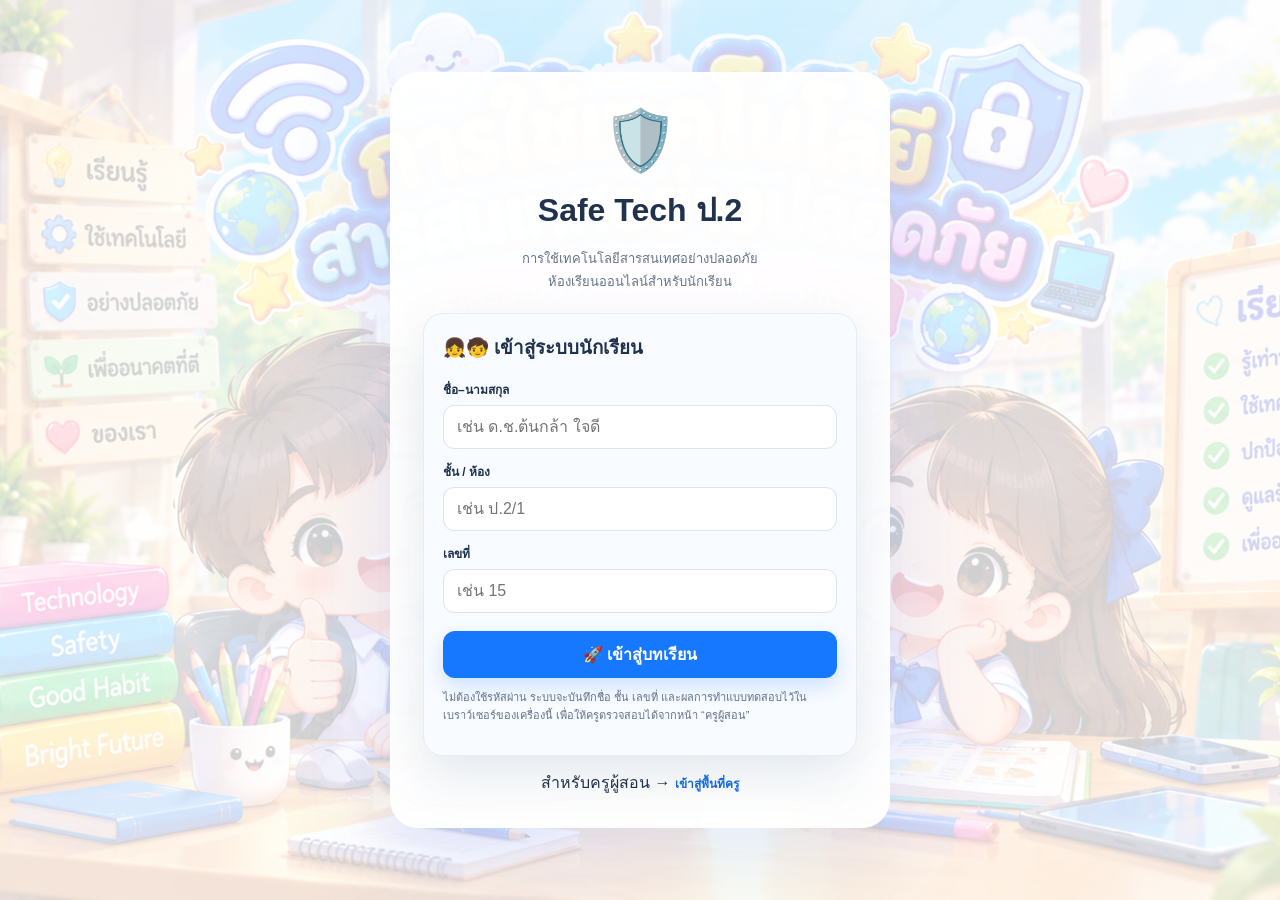
<file: index.html>
<!doctype html><html lang="th"><head><meta charset="utf-8"><meta name="viewport" content="width=device-width,initial-scale=1">
<title>Safe Tech ป.2 | เข้าสู่ระบบนักเรียน</title><link rel="stylesheet" href="style.css"></head><body>
<div class="login-page"><div class="login-card">
<div class="login-logo">🛡️</div><h1>Safe Tech ป.2</h1><p>การใช้เทคโนโลยีสารสนเทศอย่างปลอดภัย<br>ห้องเรียนออนไลน์สำหรับนักเรียน</p>
<div class="card" style="margin-top:20px;background:#f8fbff">
<h3 style="margin-top:0">👧🧒 เข้าสู่ระบบนักเรียน</h3>
<div class="field"><label>ชื่อ–นามสกุล</label><input id="studentName" placeholder="เช่น ด.ช.ต้นกล้า ใจดี"></div>
<div class="field"><label>ชั้น / ห้อง</label><input id="studentClass" placeholder="เช่น ป.2/1"></div>
<div class="field"><label>เลขที่</label><input id="studentNo" type="number" min="1" placeholder="เช่น 15"></div>
<button class="btn primary" style="width:100%;margin-top:5px" onclick="startStudentLogin()">🚀 เข้าสู่บทเรียน</button>
<p class="login-note">ไม่ต้องใช้รหัสผ่าน ระบบจะบันทึกชื่อ ชั้น เลขที่ และผลการทำแบบทดสอบไว้ในเบราว์เซอร์ของเครื่องนี้ เพื่อให้ครูตรวจสอบได้จากหน้า “ครูผู้สอน”</p>
</div>
<div class="teacher-entry">สำหรับครูผู้สอน → <a href="teacher.html">เข้าสู่พื้นที่ครู</a></div>
</div></div><script src="app.js"></script></body></html>
</file>
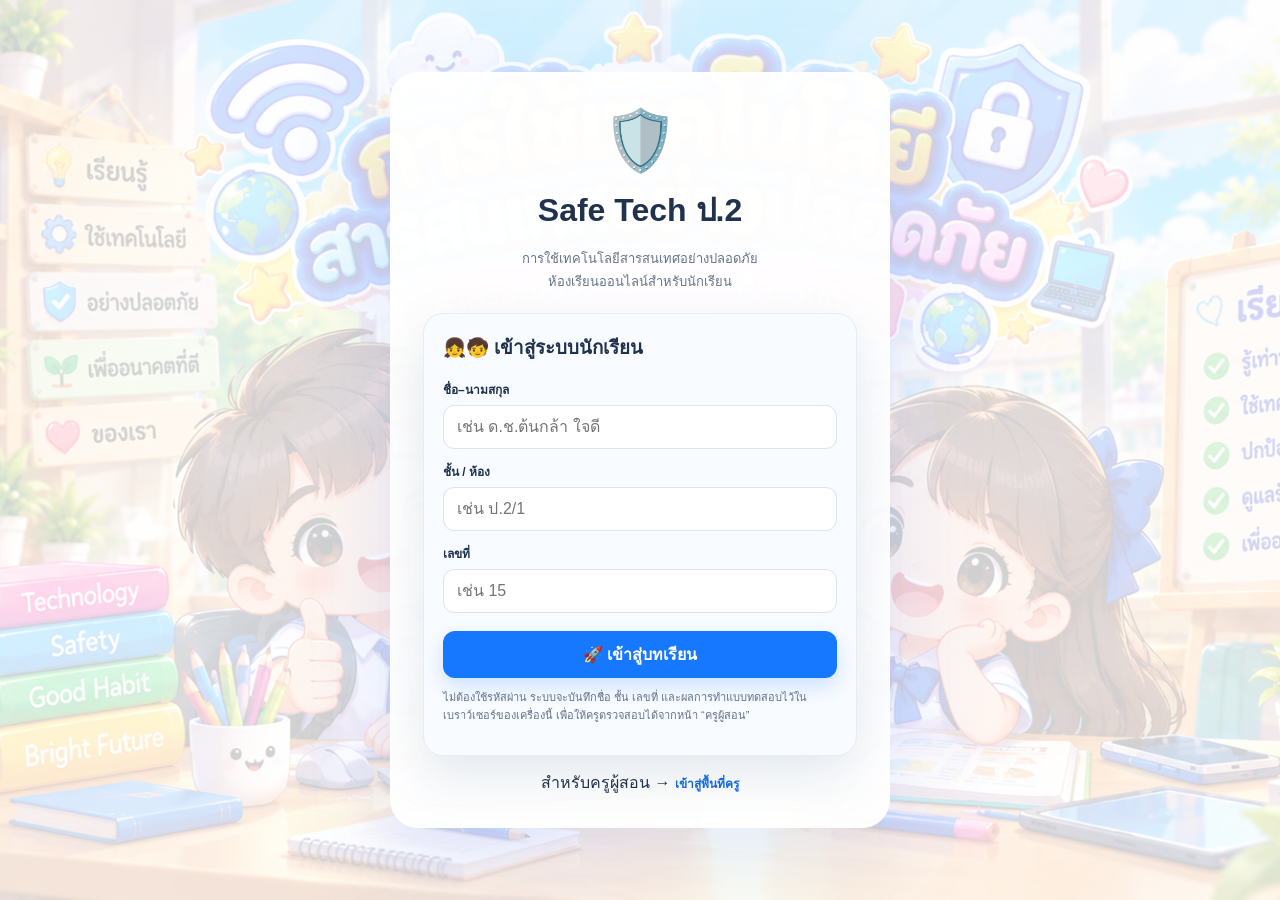
<file: home.html>
<!doctype html><html lang="th"><head><meta charset="utf-8"><meta name="viewport" content="width=device-width,initial-scale=1">
<title>Safe Tech ป.2 | ห้องเรียน</title><link rel="stylesheet" href="style.css"></head><body onload="guard();fillUser()">
<div class="layout"><aside class="sidebar"><div class="brand"><div class="brand-icon">🛡️</div><div><strong>Safe Tech ป.2</strong><small>เรียนรู้อย่างปลอดภัย</small></div></div>
<div class="nav-title">เมนูการเรียนรู้</div><nav class="nav">
<a class="active" href="home.html"><span class="ico">🏠</span>หน้าหลัก</a><a href="#objectives"><span class="ico">🎯</span>จุดประสงค์</a>
<a href="#chapters"><span class="ico">📚</span>4 บทเรียน</a><a href="#activities"><span class="ico">🎮</span>กิจกรรมระหว่างบท</a>
<a href="#tests"><span class="ico">📝</span>แบบทดสอบ</a><a href="#manual"><span class="ico">📖</span>คู่มือการใช้งาน</a>
</nav><div class="nav-title">บัญชีของฉัน</div><nav class="nav"><a href="javascript:logout()" class="teacher-link"><span class="ico">🚪</span>ออกจากระบบ</a></nav></aside>
<main class="main"><div class="topbar"><button class="menu-btn" onclick="toggleNav()">☰</button><div style="font-size:13px;color:#64748b">ห้องเรียนออนไลน์ • การใช้เทคโนโลยีสารสนเทศอย่างปลอดภัย</div><div class="user-pill"><span class="user-avatar">👧</span><span data-student></span></div></div>
<section class="hero"><div><span class="badge">🌟 สำหรับนักเรียนชั้นประถมศึกษาปีที่ 2</span><h1>เรียนรู้เทคโนโลยี<br><span style="color:#1677ff">อย่างปลอดภัย</span></h1>
<p>เรียนรู้การรู้จักข้อมูลส่วนตัว การป้องกันอันตรายจากการเผยแพร่ข้อมูล การใช้อุปกรณ์อย่างถูกวิธี และการดูแลอุปกรณ์เทคโนโลยี ผ่านบทเรียน กิจกรรม และแบบทดสอบ</p>
<div class="actions"><a class="btn primary" href="#chapters">📚 เริ่มเรียน</a><a class="btn soft" href="#tests">📝 ทำแบบทดสอบ</a></div></div><div class="hero-art">🧑‍💻<br>🛡️</div></section>
<section id="objectives" class="section"><div class="section-head"><h2>🎯 จุดประสงค์การเรียนรู้</h2><p>เมื่อเรียนจบ นักเรียนจะสามารถ...</p></div>
<div class="grid3"><div class="card obj k"><span class="tag">K • ความรู้</span><h3>รู้จักและจำแนกข้อมูลส่วนตัว</h3><p>บอกความหมาย ยกตัวอย่าง และแยกข้อมูลที่ควรระวังในการเปิดเผยได้</p></div>
<div class="card obj p"><span class="tag">P • ทักษะ</span><h3>เลือกวิธีปฏิบัติที่ปลอดภัย</h3><p>ตัดสินใจจากสถานการณ์ง่าย ๆ และใช้อุปกรณ์เทคโนโลยีอย่างเหมาะสมได้</p></div>
<div class="card obj a"><span class="tag">A • เจตคติ</span><h3>มีความรับผิดชอบ</h3><p>เห็นความสำคัญของการปกป้องข้อมูล ขอความช่วยเหลือเมื่อไม่ปลอดภัย และดูแลอุปกรณ์</p></div></div></section>
<section id="chapters" class="section"><div class="section-head"><h2>📚 4 บทเรียน</h2><p>กด “เปิดบทเรียน” เพื่ออ่านเนื้อหาแบบละเอียด</p></div>
<div class="grid4"><article class="card chapter c1"><div class="num">1</div><h3>รู้จักข้อมูลส่วนตัว</h3><p>ความหมาย ตัวอย่างข้อมูลส่วนตัว ข้อมูลที่ควรระวัง และกฎก่อนบอกข้อมูล</p><button class="btn soft" onclick="openLesson(1)">เปิดบทเรียน</button></article>
<article class="card chapter c2"><div class="num">2</div><h3>อันตรายจากการเผยแพร่ข้อมูลส่วนตัว</h3><p>ความเสี่ยงจากการเปิดเผยข้อมูล สถานการณ์ที่ควรระวัง และการขอความช่วยเหลือ</p><button class="btn soft" onclick="openLesson(2)">เปิดบทเรียน</button></article>
<article class="card chapter c3"><div class="num">3</div><h3>ข้อควรปฏิบัติในการใช้อุปกรณ์</h3><p>ใช้ตามคำแนะนำ จัดท่านั่ง พักสายตา และป้องกันอุบัติเหตุ</p><button class="btn soft" onclick="openLesson(3)">เปิดบทเรียน</button></article>
<article class="card chapter c4"><div class="num">4</div><h3>การดูแลรักษาอุปกรณ์</h3><p>ทำความสะอาด ใช้อย่างทะนุถนอม จัดเก็บ และแจ้งผู้ใหญ่เมื่ออุปกรณ์ผิดปกติ</p><button class="btn soft" onclick="openLesson(4)">เปิดบทเรียน</button></article></div></section>
<section id="activities" class="section"><div class="section-head"><h2>🎮 กิจกรรมระหว่างบท</h2><p>ฝึกคิดจากสถานการณ์ใกล้ตัว</p></div><div class="grid2">
<div class="card activity"><div class="emoji">🔐</div><div><h3>กิจกรรม 1 • ข้อมูลของฉัน</h3><p>แยกแยะข้อมูลที่ควรเก็บเป็นความลับ</p><button class="btn soft" onclick="openActivity(1)">ทำกิจกรรม</button></div></div>
<div class="card activity"><div class="emoji">⚠️</div><div><h3>กิจกรรม 2 • หยุดก่อนเผยแพร่</h3><p>เลือกวิธีรับมือเมื่อมีคนขอข้อมูลสำคัญ</p><button class="btn soft" onclick="openActivity(2)">ทำกิจกรรม</button></div></div>
<div class="card activity"><div class="emoji">💻</div><div><h3>กิจกรรม 3 • ใช้อุปกรณ์ให้ถูกวิธี</h3><p>คิดหาวิธีป้องกันอุบัติเหตุจากอุปกรณ์</p><button class="btn soft" onclick="openActivity(3)">ทำกิจกรรม</button></div></div>
<div class="card activity"><div class="emoji">🧹</div><div><h3>กิจกรรม 4 • ผู้พิทักษ์อุปกรณ์</h3><p>เลือกวิธีดูแลอุปกรณ์ให้ปลอดภัยและใช้งานได้นาน</p><button class="btn soft" onclick="openActivity(4)">ทำกิจกรรม</button></div></div></div></section>
<section id="tests" class="section"><div class="section-head"><h2>📝 แบบทดสอบ</h2><p>ก่อนเรียน 10 ข้อ และหลังเรียน 10 ข้อ พร้อมบันทึกคะแนน</p></div><div class="grid2">
<div class="card test-card"><h3>🧠 แบบทดสอบก่อนเรียน</h3><p>ทำก่อนเริ่มเรียน เพื่อดูความรู้เดิมของเรา</p><button class="btn primary" onclick="startQuiz('pre')">เริ่มก่อนเรียน</button></div>
<div class="card test-card"><h3>🏆 แบบทดสอบหลังเรียน</h3><p>ทำหลังเรียนครบทั้ง 4 บท เพื่อทบทวนความเข้าใจ</p><button class="btn primary" onclick="startQuiz('post')">เริ่มหลังเรียน</button></div></div></section>
<section id="manual" class="section"><div class="section-head"><h2>📖 คู่มือการใช้งาน</h2></div><div class="card"><ol style="line-height:2;color:#52627a"><li>กรอกชื่อ ชั้น/ห้อง และเลขที่ แล้วกด “เข้าสู่บทเรียน”</li><li>เริ่มจากจุดประสงค์ แล้วเรียนบทที่ 1–4 ตามลำดับหรือเลือกบทที่สนใจ</li><li>ทำกิจกรรมระหว่างบทเพื่อฝึกคิดจากสถานการณ์จริง</li><li>ทำแบบทดสอบก่อนเรียน 10 ข้อ และหลังเรียน 10 ข้อ</li><li>ระบบจะบันทึกผลคะแนนของนักเรียนในเบราว์เซอร์เครื่องนี้</li><li>หากพบสิ่งที่ไม่ปลอดภัยในการใช้เทคโนโลยี ให้หยุดและขอความช่วยเหลือจากครูหรือผู้ปกครอง</li></ol></div></section>
<section class="section"><div class="section-head"><h2>📚 แหล่งอ้างอิง</h2></div><div class="grid2"><div class="card ref"><b>สสวท. ตัวชี้วัดและสาระการเรียนรู้แกนกลาง</b><br>เนื้อหา ป.2 เรื่องการใช้เทคโนโลยีสารสนเทศอย่างปลอดภัย การรู้จักข้อมูลส่วนตัว การดูแลอุปกรณ์ และการใช้งานอย่างเหมาะสม<br><a href="https://www.ipst.ac.th/wp-content/uploads/2022/05/SciCurriculum_2560.pdf" target="_blank">อ่านแหล่งอ้างอิง</a></div>
<div class="card ref"><b>สสวท. Project 14</b><br>การใช้งานคอมพิวเตอร์อย่างปลอดภัยและการปกป้องข้อมูลส่วนตัว สำหรับหนังสือเรียนเทคโนโลยี ป.2<br><a href="https://proj14.ipst.ac.th/p2/p2-cs/cs-p2b1-003/" target="_blank">เปิด Project 14</a></div>
<div class="card ref"><b>สสวท. การรักษาข้อมูลส่วนตัว</b><br>ตัวอย่างข้อมูลที่ควรระวังในการเปิดเผยสำหรับนักเรียน ป.2<br><a href="https://www.ipst.ac.th/knowledge/38127/20230220-pdpa.html" target="_blank">อ่านบทความ</a></div></div></section>
<div class="footer">Safe Tech ป.2 • สื่อการเรียนรู้การใช้เทคโนโลยีสารสนเทศอย่างปลอดภัย</div>
</main></div>
<div id="modal" class="modal" onclick="if(event.target===this)closeModal()"><div class="modal-box"><div id="modalContent"></div></div></div>
<script src="app.js"></script></body></html>
</file>
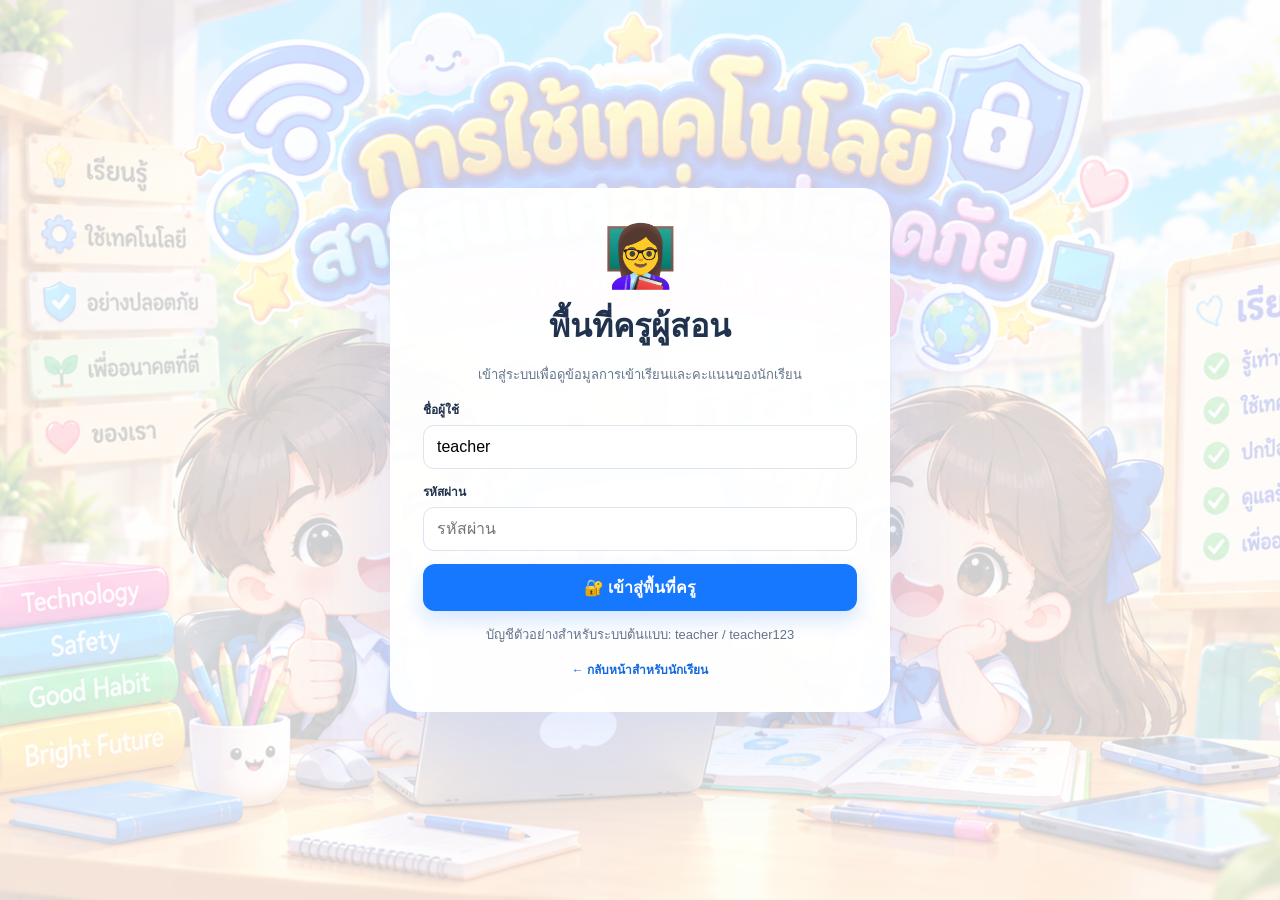
<file: teacher.html>
<!doctype html><html lang="th"><head><meta charset="utf-8"><meta name="viewport" content="width=device-width,initial-scale=1">
<title>Safe Tech ป.2 | พื้นที่ครู</title><link rel="stylesheet" href="style.css"></head><body>
<div id="teacherLogin" class="login-page"><div class="login-card"><div class="login-logo">👩‍🏫</div><h1>พื้นที่ครูผู้สอน</h1><p>เข้าสู่ระบบเพื่อดูข้อมูลการเข้าเรียนและคะแนนของนักเรียน</p>
<div class="field"><label>ชื่อผู้ใช้</label><input id="tUser" value="teacher"></div><div class="field"><label>รหัสผ่าน</label><input id="tPass" type="password" placeholder="รหัสผ่าน"></div>
<button class="btn primary" style="width:100%" onclick="teacherLogin()">🔐 เข้าสู่พื้นที่ครู</button><p class="login-note">บัญชีตัวอย่างสำหรับระบบต้นแบบ: teacher / teacher123</p><div class="teacher-entry"><a href="index.html">← กลับหน้าสำหรับนักเรียน</a></div></div></div>
<div id="teacherApp" style="display:none"><div class="teacher-layout"><div class="teacher-top"><div><h1 style="margin:0">👩‍🏫 Dashboard ครูผู้สอน</h1><p style="margin:5px 0;color:#64748b">ดูการเข้าเรียนและคะแนนของนักเรียนที่ใช้เครื่องนี้</p></div><div class="actions"><button class="btn soft" onclick="exportCSV()">⬇️ ส่งออก CSV</button><button class="btn danger" onclick="teacherLogout()">ออกจากระบบ</button></div></div>
<div class="teacher-grid" id="teacherStats"></div><div class="card" style="margin-top:16px"><h2 style="margin-top:0">📋 รายชื่อนักเรียนและผลการเรียน</h2><div class="table-wrap"><table class="table"><thead><tr><th>ชื่อ</th><th>ชั้น</th><th>เลขที่</th><th>เข้าใช้ล่าสุด</th><th>ก่อนเรียน</th><th>หลังเรียน</th><th>กิจกรรม</th></tr></thead><tbody id="studentRows"></tbody></table></div></div>
<div class="card" style="margin-top:16px;background:#fff8e7"><b>หมายเหตุ:</b> ระบบ HTML นี้ใช้ LocalStorage เพื่อเก็บข้อมูลในเบราว์เซอร์เครื่องที่เปิดเว็บไซต์ ข้อมูลจะไม่รวมกันอัตโนมัติระหว่างคอมพิวเตอร์หลายเครื่อง หากต้องการเก็บข้อมูลจากนักเรียนทุกเครื่องไว้ในฐานข้อมูลเดียว ควรเชื่อมต่อ Google Sheets/Firebase หรือระบบเซิร์ฟเวอร์</div></div></div>
<script src="app.js"></script><script>
function teacherLogin(){if(document.querySelector("#tUser").value===TEACHER_USER&&document.querySelector("#tPass").value===TEACHER_PASS){sessionStorage.setItem("teacherOK","1");showTeacher()}else alert("ชื่อผู้ใช้หรือรหัสผ่านไม่ถูกต้อง")}
function teacherLogout(){sessionStorage.removeItem("teacherOK");location.reload()}
function showTeacher(){document.querySelector("#teacherLogin").style.display="none";document.querySelector("#teacherApp").style.display="block";renderTeacher()}
function renderTeacher(){const a=getStudents();const pre=a.filter(x=>x.pre),post=a.filter(x=>x.post);const avg=post.length?Math.round(post.reduce((s,x)=>s+x.post.score,0)/post.length*10)/10:0;
document.querySelector("#teacherStats").innerHTML=`<div class="teacher-stat"><b>${a.length}</b><small>นักเรียนที่มีข้อมูล</small></div><div class="teacher-stat"><b>${pre.length}</b><small>ทำก่อนเรียนแล้ว</small></div><div class="teacher-stat"><b>${avg}</b><small>คะแนนหลังเรียนเฉลี่ย / 10</small></div>`;
const rows=document.querySelector("#studentRows");rows.innerHTML=a.length?a.map(x=>`<tr><td>${escapeHtml(x.name)}</td><td>${escapeHtml(x.cls)}</td><td>${x.no}</td><td>${x.lastLoginAt||x.loginAt||"-"}</td><td>${x.pre?x.pre.score+"/10":"ยังไม่ทำ"}</td><td>${x.post?x.post.score+"/10":"ยังไม่ทำ"}</td><td>${Object.values(x.activities||{}).filter(v=>v.done).length}/4</td></tr>`).join(""):`<tr><td colspan="7" class="empty">ยังไม่มีข้อมูลนักเรียน</td></tr>`}
function escapeHtml(s){return String(s).replace(/[&<>"']/g,m=>({"&":"&amp;","<":"&lt;",">":"&gt;","\"":"&quot;","'":"&#039;"}[m]))}
function exportCSV(){const a=getStudents();if(!a.length){alert("ยังไม่มีข้อมูลนักเรียน");return}let csv="ชื่อ,ชั้น,เลขที่,เข้าใช้ล่าสุด,ก่อนเรียน,หลังเรียน,กิจกรรมที่ทำ\\n";a.forEach(x=>csv+=`"${x.name.replace(/"/g,'""')}","${x.cls}",${x.no},"${x.lastLoginAt||x.loginAt||""}","${x.pre?x.pre.score+"/10":"ยังไม่ทำ"}","${x.post?x.post.score+"/10":"ยังไม่ทำ"}",${Object.values(x.activities||{}).filter(v=>v.done).length}/4\\n`);
const blob=new Blob(["\\ufeff"+csv],{type:"text/csv;charset=utf-8"}),url=URL.createObjectURL(blob),aEl=document.createElement("a");aEl.href=url;aEl.download="Safe_Tech_P2_ผลการเรียน.csv";aEl.click();URL.revokeObjectURL(url)}
if(sessionStorage.getItem("teacherOK")==="1")showTeacher();
</script></body></html>
</file>
<file: style.css>
:root{
 --blue:#1677ff;--cyan:#22c7e8;--sky:#e9f8ff;--green:#16b67a;--yellow:#ffb72b;
 --pink:#ff5ca8;--purple:#7658ff;--ink:#20324d;--muted:#64748b;--white:#fff;
 --line:#e6edf5;--shadow:0 18px 50px rgba(35,75,120,.13)
}
*{box-sizing:border-box}html{scroll-behavior:smooth}
body{margin:0;font-family:"Noto Sans Thai","Tahoma",Arial,sans-serif;color:var(--ink);
background:linear-gradient(rgba(255,255,255,.82),rgba(255,255,255,.82)),url("safe-tech-background.png") center/cover fixed no-repeat;min-height:100vh}
a{text-decoration:none;color:inherit}button,input,select{font:inherit}
.layout{display:flex;min-height:100vh}.sidebar{position:fixed;z-index:20;left:0;top:0;bottom:0;width:275px;background:rgba(255,255,255,.96);
border-right:1px solid var(--line);padding:18px 14px;overflow:auto;box-shadow:8px 0 35px rgba(30,70,110,.08)}
.brand{display:flex;gap:11px;align-items:center;padding:8px 9px 18px}.brand-icon{width:48px;height:48px;border-radius:16px;
display:grid;place-items:center;background:linear-gradient(135deg,#19c9ed,#2876ff);font-size:25px;box-shadow:0 10px 25px #2876ff33}
.brand strong{display:block;font-size:17px}.brand small{color:var(--muted)}
.nav-title{font-size:11px;color:#94a3b8;font-weight:900;margin:17px 10px 7px}.nav a{display:flex;align-items:center;gap:10px;
padding:11px 12px;border-radius:13px;color:#52627a;font-weight:800;font-size:13px;margin:3px 0}.nav a:hover,.nav a.active{background:#eaf4ff;color:#1268df}
.nav .ico{width:25px;text-align:center;font-size:17px}.teacher-link{border:1px dashed #cbd5e1!important;margin-top:15px!important}
.main{margin-left:275px;width:calc(100% - 275px);padding:0 28px 50px}.topbar{height:70px;display:flex;align-items:center;justify-content:space-between;
position:sticky;top:0;z-index:15;background:rgba(255,255,255,.74);backdrop-filter:blur(14px);border-bottom:1px solid #fff}
.menu-btn{display:none;border:0;background:#fff;border-radius:10px;padding:9px 12px;box-shadow:0 4px 14px #0001}.user-pill{display:flex;align-items:center;gap:8px;
background:#fff;border:1px solid var(--line);border-radius:999px;padding:7px 12px;font-size:12px;font-weight:800}.user-avatar{width:28px;height:28px;border-radius:50%;
display:grid;place-items:center;background:#dff5ff}
.hero{margin:24px 0;padding:34px;border-radius:28px;background:linear-gradient(135deg,#eefaff,#f7f9ff 55%,#fff);
border:1px solid #dbeafe;box-shadow:var(--shadow);overflow:hidden;display:grid;grid-template-columns:1.5fr .7fr;gap:20px}
.hero .badge{display:inline-block;padding:7px 12px;border-radius:999px;background:#dff7ff;color:#087ea4;font-weight:900;font-size:12px}
.hero h1{font-size:clamp(29px,4vw,47px);line-height:1.15;margin:13px 0}.hero p{color:#52627a;line-height:1.85;max-width:700px}
.hero-art{display:grid;place-items:center;font-size:95px}.actions{display:flex;gap:10px;flex-wrap:wrap}.btn{border:0;border-radius:12px;padding:11px 16px;
font-weight:900;cursor:pointer;display:inline-flex;align-items:center;justify-content:center;gap:7px}.primary{background:var(--blue);color:#fff;box-shadow:0 9px 20px #1677ff2e}
.soft{background:#fff;color:#1268df;border:1px solid #cfe3ff}.danger{background:#fff0f1;color:#d92945;border:1px solid #ffd2d8}
.section{margin:28px 0;scroll-margin-top:90px}.section-head{margin-bottom:14px}.section-head h2{margin:0;font-size:24px}.section-head p{margin:5px 0;color:var(--muted);font-size:13px}
.grid4{display:grid;grid-template-columns:repeat(4,1fr);gap:15px}.grid3{display:grid;grid-template-columns:repeat(3,1fr);gap:15px}.grid2{display:grid;grid-template-columns:repeat(2,1fr);gap:15px}
.card{background:rgba(255,255,255,.93);border:1px solid var(--line);border-radius:20px;padding:19px;box-shadow:var(--shadow)}
.chapter{min-height:235px;position:relative;overflow:hidden}.chapter:after{content:"";position:absolute;width:120px;height:120px;border-radius:50%;right:-40px;bottom:-40px;background:#e0f2fe99}
.num{width:46px;height:46px;border-radius:14px;color:#fff;display:grid;place-items:center;font-weight:1000;font-size:18px;margin-bottom:12px}
.c1 .num{background:#1677ff}.c2 .num{background:#ffad20}.c3 .num{background:#16b67a}.c4 .num{background:#ec4f9c}
.chapter h3{margin:0 0 8px;font-size:17px;line-height:1.45}.chapter p{margin:0 0 14px;color:var(--muted);font-size:13px;line-height:1.7}.link{color:#1268df;font-weight:900;cursor:pointer}
.obj{min-height:185px}.tag{display:inline-block;padding:5px 9px;border-radius:8px;font-size:11px;font-weight:1000;margin-bottom:9px}.k .tag{background:#dbeafe;color:#1d4ed8}.p .tag{background:#dcfce7;color:#047857}.a .tag{background:#fce7f3;color:#be185d}
.obj h3{margin:0 0 8px}.obj p{margin:0;color:var(--muted);line-height:1.75;font-size:13px}
.activity{display:flex;gap:14px}.activity .emoji{font-size:34px}.activity h3{margin:0 0 7px}.activity p{margin:0;color:var(--muted);line-height:1.7;font-size:13px}
.test-card{min-height:190px}.test-card h3{margin:0 0 7px}.test-card p{color:var(--muted);line-height:1.7;font-size:13px}
.ref{font-size:13px;line-height:1.7}.ref a{color:#1268df}
.footer{text-align:center;color:#64748b;font-size:12px;padding:30px 0}
.modal{position:fixed;inset:0;z-index:60;background:#10213a99;display:none;align-items:center;justify-content:center;padding:18px}.modal.show{display:flex}
.modal-box{width:min(850px,100%);max-height:92vh;overflow:auto;background:#fff;border-radius:25px;padding:25px;box-shadow:0 30px 100px #0003}.modal-head{display:flex;justify-content:space-between;gap:12px;align-items:start}
.close{border:0;width:38px;height:38px;border-radius:50%;background:#eef2f7;cursor:pointer;font-size:18px}.lesson-section{margin-top:18px}.lesson-section h3{margin:0 0 7px;color:#1268df}.lesson-section p,.lesson-section li{line-height:1.8;color:#52627a;font-size:14px}.lesson-section ul{padding-left:22px}
.tip{background:#f0f9ff;border-left:5px solid #22b7e8;padding:12px 14px;border-radius:10px;margin-top:12px}.warn{background:#fff8e7;border-left:5px solid #ffb72b;padding:12px 14px;border-radius:10px}
.activity-box{margin-top:18px;padding:18px;border:1px solid var(--line);border-radius:17px;background:#fbfdff}.activity-q{font-weight:900;margin-bottom:12px}.choices{display:grid;gap:9px}.act-choice{padding:12px 14px;border:1px solid #dbe4ef;background:#fff;border-radius:12px;text-align:left;cursor:pointer;font-weight:700}.act-choice.ok{background:#ecfdf5;border-color:#34d399}.act-choice.no{background:#fff1f2;border-color:#fb7185}.activity-result{min-height:28px;margin-top:10px;font-weight:800}
.quiz-wrap{max-width:780px;margin:auto}.quiz-title{text-align:center}.progress{height:9px;border-radius:99px;background:#e2e8f0;overflow:hidden;margin:15px 0 22px}.progress i{display:block;height:100%;background:linear-gradient(90deg,#22c7e8,#1677ff);transition:.25s}.qcount{font-size:12px;color:#64748b;font-weight:900}.question{font-size:21px;line-height:1.6;margin:8px 0 18px}.quiz-choice{width:100%;border:1px solid #dbe4ef;background:#fff;border-radius:13px;padding:13px 15px;text-align:left;cursor:pointer;font-weight:750}.quiz-choice:hover{border-color:#8bbcff;background:#f8fbff}.quiz-choice.correct{border-color:#34d399;background:#ecfdf5}.quiz-choice.wrong{border-color:#fb7185;background:#fff1f2}.feedback{min-height:48px;border-radius:12px;padding:12px;margin:13px 0;background:#f8fafc;color:#475569}.quiz-actions{display:flex;gap:9px}.quiz-actions .btn{flex:1}
.login-page{min-height:100vh;display:flex;align-items:center;justify-content:center;padding:22px}.login-card{width:min(500px,100%);background:rgba(255,255,255,.96);border-radius:28px;padding:32px;box-shadow:0 30px 100px #2d6cff25;border:1px solid #fff}
.login-logo{text-align:center;font-size:60px}.login-card h1{text-align:center;margin:8px 0}.login-card>p{text-align:center;color:#64748b;font-size:13px;line-height:1.7}.field{margin:13px 0}.field label{display:block;font-weight:900;font-size:12px;margin-bottom:6px}.field input,.field select{width:100%;padding:12px 13px;border:1px solid #dbe4ef;border-radius:11px;outline:none;background:#fff}.field input:focus,.field select:focus{border-color:#75aaff;box-shadow:0 0 0 3px #dbeafe}
.login-note{font-size:11px;color:#64748b;line-height:1.6}.teacher-entry{margin-top:14px;text-align:center}.teacher-entry a{color:#1268df;font-weight:900;font-size:12px}
.teacher-layout{max-width:1180px;margin:auto;padding:24px}.teacher-top{display:flex;justify-content:space-between;align-items:center;gap:15px;margin-bottom:18px}.teacher-grid{display:grid;grid-template-columns:repeat(3,1fr);gap:15px}.teacher-stat{background:#fff;border:1px solid var(--line);border-radius:18px;padding:18px}.teacher-stat b{font-size:28px;display:block}.teacher-stat small{color:#64748b}.table-wrap{overflow:auto;background:#fff;border:1px solid var(--line);border-radius:18px}.table{width:100%;border-collapse:collapse;min-width:760px}.table th,.table td{padding:11px 12px;border-bottom:1px solid #edf2f7;text-align:left;font-size:12px}.table th{background:#f8fbff}.empty{text-align:center;padding:30px;color:#64748b}
@media(max-width:1050px){.grid4{grid-template-columns:repeat(2,1fr)}.hero{grid-template-columns:1fr}.hero-art{display:none}}
@media(max-width:760px){.sidebar{transform:translateX(-105%);transition:.25s}.sidebar.open{transform:translateX(0)}.main{margin-left:0;width:100%;padding:0 14px 35px}.menu-btn{display:block}.topbar{height:62px}.grid4,.grid3,.grid2,.teacher-grid{grid-template-columns:1fr}.hero{padding:24px}.hero h1{font-size:30px}.teacher-layout{padding:14px}.teacher-top{align-items:flex-start;flex-direction:column}}
</file>
